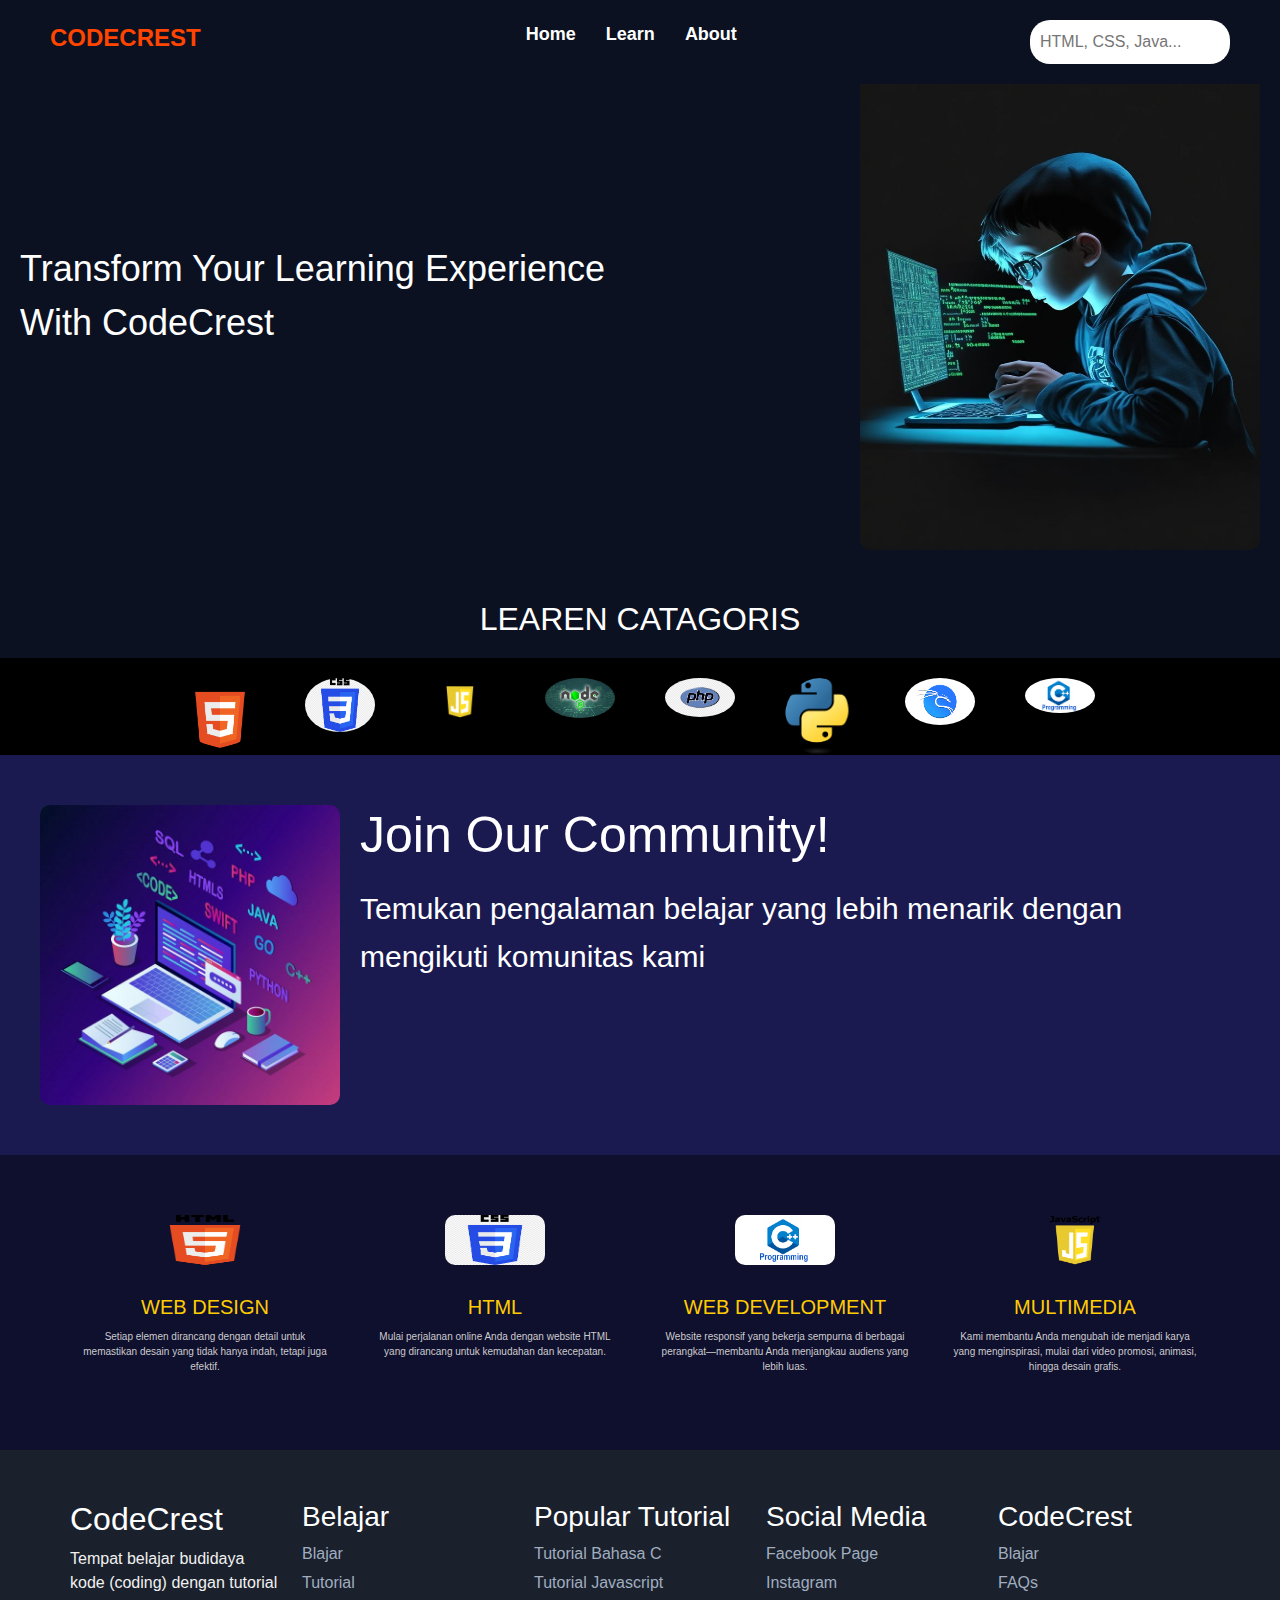
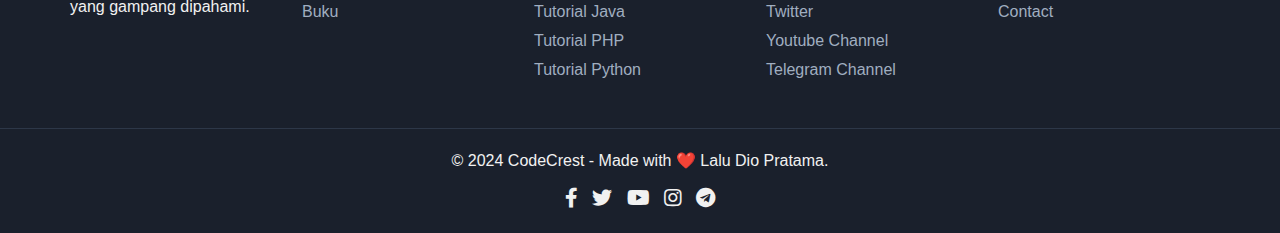
<file: index.html>
<!doctype html>
<html lang="en">
  <head>
    <meta charset="utf-8">
    <meta name="viewport" content="width=device-width, initial-scale=1">
    <title>CODECREST</title>
    <link href="https://cdn.jsdelivr.net/npm/bootstrap@5.3.3/dist/css/bootstrap.min.css" rel="stylesheet" integrity="sha384-QWTKZyjpPEjISv5WaRU9OFeRpok6YctnYmDr5pNlyT2bRjXh0JMhjY6hW+ALEwIH" crossorigin="anonymous">
    <link rel="stylesheet" href="style.css">
    <link href="https://cdnjs.cloudflare.com/ajax/libs/font-awesome/5.15.4/css/all.min.css" rel="stylesheet">
  </head>
  <body>
    <header>
      <nav class="navbar">
        <div class="brand-name">
          <h2>CODECREST</h2>
        </div>
          <ul class="nav-links">
              <li><a href="index.html">Home</a></li>
              <li><a href="pages/blajar.html">Learn</a></li>
              <li><a href="pages/about.html">About</a></li>
          </ul>
          <div class="search-bar">
              <input type="text" placeholder="HTML, CSS, Java...">
          </div>
      </nav>
  </header>

  <main>
      <section class="hero">
          <div class="hero-text">
              <h1>Transform Your Learning Experience<br>With CodeCrest</h1>
          </div>
          <div class="hero-image">
              <img src="img/poto2.jpeg" alt="Learning Illustration">
          </div>
      </section>
     
       <!-- tutup body -->
        <!-- comunity categories -->
        <section class="categories">
            <h2>LEAREN CATAGORIS</h2>
            <div class="tech-icons">
              <a href="/cors/html.html">
                <img src="img/HTML5_logo_and_wordmark.svg.png" alt="">
              </a>
              <a href="/cors/css.htm">
                <img src="img/css.png" alt="">
              </a>
              <a href="/cors/java.html">
                <img src="img/java.png" alt="">
              </a>
              <a href="/cors/java.html">
                <img src="img/nodejs_cover_photo_smaller_size.png">
              </a>
              <a href="#">
                <img src="img/php.png" alt="">
              </a>
             <a href="">
              <img src="img/Python-logo-notext.svg.png" alt="">
             </a>
              <a href="">
                <img src="img/kali.png" alt="">
              </a>
              <a href="">
                <img src="img/c++.png" alt="">
              </a>
              
            </div>
        </section>
        <!-- comuniy -->
        <main class="main-content">
          <div class="content">
              <img src="img/poto1.jpeg" alt="Hacker" class="image">
              <div class="text">
                  <h1>Join Our Community!</h1>
                  <p>Temukan pengalaman belajar yang lebih menarik dengan mengikuti komunitas kami</p>
              </div>
          </div>
      </main>
      <!-- brik -->
      <section class="features">
          <div class="feature">
              <img src="img/HTML5_logo_and_wordmark.svg.png" alt="Web Design">
              <h2>WEB DESIGN</h2>
              <p>Setiap elemen dirancang dengan detail untuk memastikan desain yang tidak hanya indah, tetapi juga efektif.</p>
          </div>
          <div class="feature">
              <img src="img/css.png" alt="HTML">
              <h2>HTML</h2>
              <p>Mulai perjalanan online Anda dengan website HTML yang dirancang untuk kemudahan dan kecepatan.</p>
          </div>
          <div class="feature">
              <img src="img/c++.png" alt="Web Development">
              <h2>WEB DEVELOPMENT</h2>
              <p>Website responsif yang bekerja sempurna di berbagai perangkat—membantu Anda menjangkau audiens yang lebih luas.</p>
          </div>
          <div class="feature">
              <img src="img/java.png" alt="Multimedia">
              <h2>MULTIMEDIA</h2>
              <p>Kami membantu Anda mengubah ide menjadi karya yang menginspirasi, mulai dari video promosi, animasi, hingga desain grafis.</p>
          </div>
      </section>
        
    <!-- Footer -->
    <footer>
      <div class="footer-container">
        <div class="brand">
          <h2>CodeCrest</h2>
          <p>Tempat belajar budidaya kode (coding) dengan tutorial yang gampang dipahami.</p>
        </div>
        <div class="links">
          <h3>Belajar</h3>
          <ul>
            <li><a href="blajar.html">Blajar</a></li>
            <li><a href="#">Tutorial</a></li>
            <li><a href="#">Buku</a></li>
          </ul>
        </div>
        <div class="popular-tutorials">
          <h3>Popular Tutorial</h3>
          <ul>
            <li><a href="/cors/c++.htm">Tutorial Bahasa C</a></li>
            <li><a href="/cors/java.html">Tutorial Javascript</a></li>
            <li><a href="#">Tutorial Java</a></li>
            <li><a href="/cors/">Tutorial PHP</a></li>
            <li><a href="/cors/python.html">Tutorial Python</a></li>
          </ul>
        </div>
        <div class="social-media">
          <h3>Social Media</h3>
          <ul>
            <li><a href="#">Facebook Page</a></li>
            <li><a href="https://www.instagram.com/d_pratama_.23?igsh=cDcybnZjZGhhODVt">Instagram</a></li>
            <li><a href="#">Twitter</a></li>
            <li><a href="http://www.youtube.com/@dicilpratama781">Youtube Channel</a></li>
            <li><a href="#">Telegram Channel</a></li>
          </ul>
        </div>
        <div class="about">
          <h3>CodeCrest</h3>
          <ul>
            <li><a href="blajar.html">Blajar</a></li>
            <li><a href="#">FAQs</a></li>
            <li><a href="kontak.html">Contact</a></li>
          </ul>
        </div>
      </div>
      <div class="footer-bottom">
        <p>&copy; 2024 CodeCrest - Made with ❤️ Lalu Dio Pratama.</p>
        <div class="social-icons">
          <a href="#"><i class="fab fa-facebook-f"></i></a>
          <a href="#"><i class="fab fa-twitter"></i></a>
          <a href="http://www.youtube.com/@dicilpratama781"><i class="fab fa-youtube"></i></a>
          <a href="https://www.instagram.com/d_pratama_.23?igsh=cDcybnZjZGhhODVt"><i class="fab fa-instagram"></i></a>
          <a href="#"><i class="fab fa-telegram"></i></a>
        </div>
      </div>
    </footer>

    <script src="https://cdn.jsdelivr.net/npm/bootstrap@5.3.3/dist/js/bootstrap.bundle.min.js" integrity="sha384-YvpcrYf0tY3lHB60NNkmXc5s9fDVZLESaAA55NDzOxhy9GkcIdslK1eN7N6jIeHz" crossorigin="anonymous"></script>
  </body>
</html>
</file>
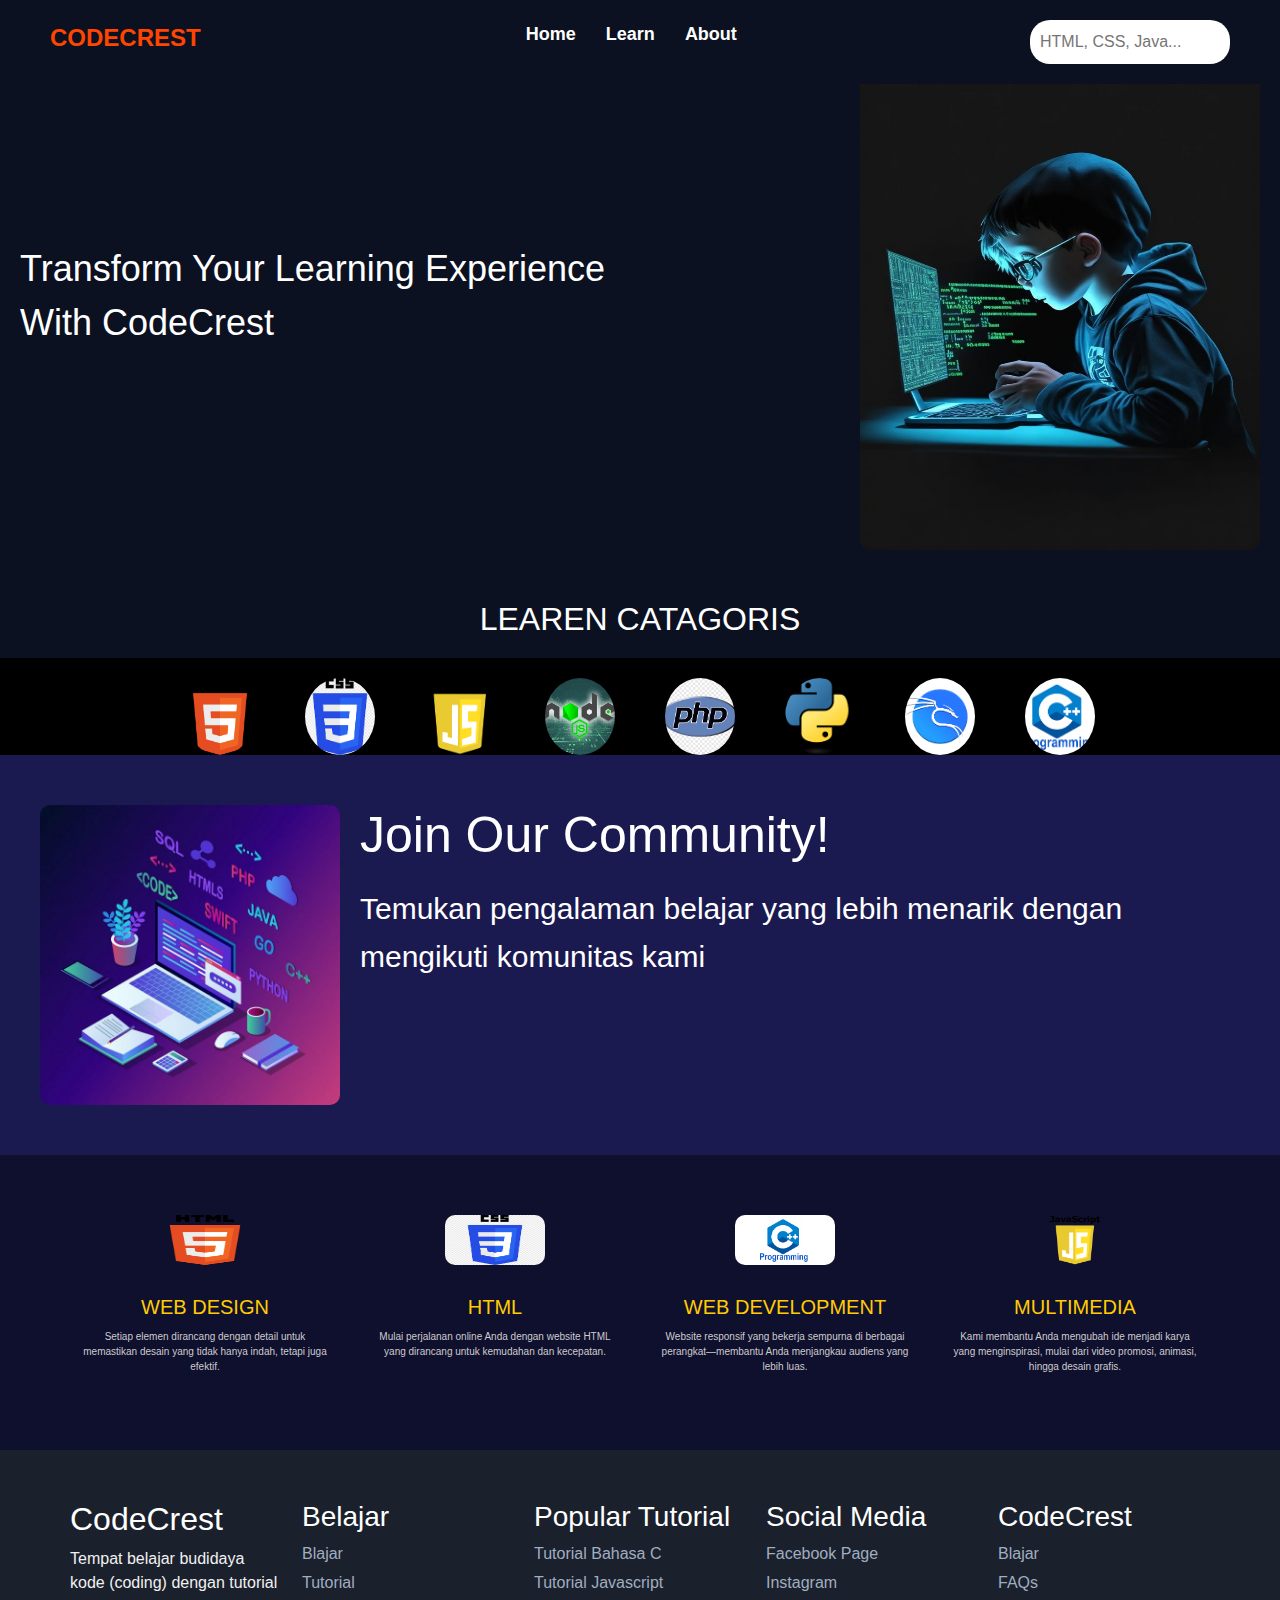
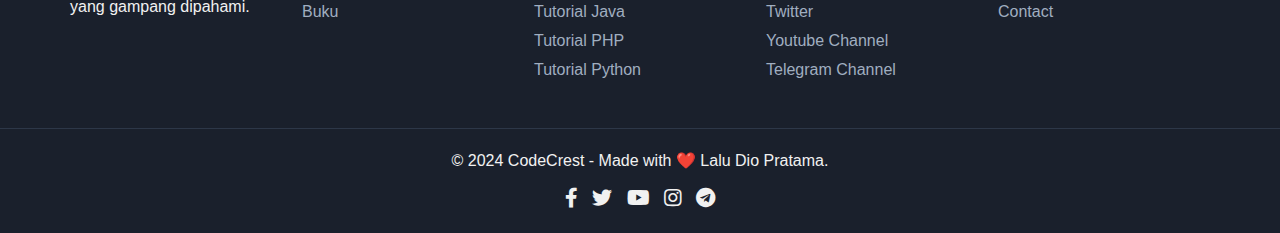
<file: home.html>
<!doctype html>
<html lang="en">
  <head>
    <meta charset="utf-8">
    <meta name="viewport" content="width=device-width, initial-scale=1">
    <title>CODECREST</title>
    <link href="https://cdn.jsdelivr.net/npm/bootstrap@5.3.3/dist/css/bootstrap.min.css" rel="stylesheet" integrity="sha384-QWTKZyjpPEjISv5WaRU9OFeRpok6YctnYmDr5pNlyT2bRjXh0JMhjY6hW+ALEwIH" crossorigin="anonymous">
    <link rel="stylesheet" href="style.css">
    <link href="https://cdnjs.cloudflare.com/ajax/libs/font-awesome/5.15.4/css/all.min.css" rel="stylesheet">
  </head>
  <body>
    <header>
      <nav class="navbar">
        <div class="brand-name">
          <h2>CODECREST</h2>
        </div>
          <ul class="nav-links">
              <li><a href="home.html">Home</a></li>
              <li><a href="pages/blajar.html">Learn</a></li>
              <li><a href="pages/about.html">About</a></li>
          </ul>
          <div class="search-bar">
              <input type="text" placeholder="HTML, CSS, Java...">
          </div>
      </nav>
  </header>

  <main>
      <section class="hero">
          <div class="hero-text">
              <h1>Transform Your Learning Experience<br>With CodeCrest</h1>
          </div>
          <div class="hero-image">
              <img src="img/poto2.jpeg" alt="Learning Illustration">
          </div>
      </section>
     
       <!-- tutup body -->
        <!-- comunity categories -->
        <section class="categories">
            <h2>LEAREN CATAGORIS</h2>
            <div class="tech-icons">
              <img src="img/HTML5_logo_and_wordmark.svg.png" alt="">
              <img src="img/css.png" alt="">
              <img src="img/java.png" alt="">
              <img src="img/nodejs_cover_photo_smaller_size.png"">
              <img src="img/php.png" alt="">
              <img src="img/Python-logo-notext.svg.png" alt="">
              <img src="img/kali.png" alt="">
              <img src="img/c++.png" alt="">
            </div>
        </section>
        <!-- comuniy -->
        <main class="main-content">
          <div class="content">
              <img src="img/poto1.jpeg" alt="Hacker" class="image">
              <div class="text">
                  <h1>Join Our Community!</h1>
                  <p>Temukan pengalaman belajar yang lebih menarik dengan mengikuti komunitas kami</p>
              </div>
          </div>
      </main>
      <!-- brik -->
      <section class="features">
          <div class="feature">
              <img src="img/HTML5_logo_and_wordmark.svg.png" alt="Web Design">
              <h2>WEB DESIGN</h2>
              <p>Setiap elemen dirancang dengan detail untuk memastikan desain yang tidak hanya indah, tetapi juga efektif.</p>
          </div>
          <div class="feature">
              <img src="img/css.png" alt="HTML">
              <h2>HTML</h2>
              <p>Mulai perjalanan online Anda dengan website HTML yang dirancang untuk kemudahan dan kecepatan.</p>
          </div>
          <div class="feature">
              <img src="img/c++.png" alt="Web Development">
              <h2>WEB DEVELOPMENT</h2>
              <p>Website responsif yang bekerja sempurna di berbagai perangkat—membantu Anda menjangkau audiens yang lebih luas.</p>
          </div>
          <div class="feature">
              <img src="img/java.png" alt="Multimedia">
              <h2>MULTIMEDIA</h2>
              <p>Kami membantu Anda mengubah ide menjadi karya yang menginspirasi, mulai dari video promosi, animasi, hingga desain grafis.</p>
          </div>
      </section>
        
    <!-- Footer -->
    <footer>
      <div class="footer-container">
        <div class="brand">
          <h2>CodeCrest</h2>
          <p>Tempat belajar budidaya kode (coding) dengan tutorial yang gampang dipahami.</p>
        </div>
        <div class="links">
          <h3>Belajar</h3>
          <ul>
            <li><a href="blajar.html">Blajar</a></li>
            <li><a href="#">Tutorial</a></li>
            <li><a href="#">Buku</a></li>
          </ul>
        </div>
        <div class="popular-tutorials">
          <h3>Popular Tutorial</h3>
          <ul>
            <li><a href="#">Tutorial Bahasa C</a></li>
            <li><a href="#">Tutorial Javascript</a></li>
            <li><a href="#">Tutorial Java</a></li>
            <li><a href="#">Tutorial PHP</a></li>
            <li><a href="#">Tutorial Python</a></li>
          </ul>
        </div>
        <div class="social-media">
          <h3>Social Media</h3>
          <ul>
            <li><a href="#">Facebook Page</a></li>
            <li><a href="#">Instagram</a></li>
            <li><a href="#">Twitter</a></li>
            <li><a href="#">Youtube Channel</a></li>
            <li><a href="#">Telegram Channel</a></li>
          </ul>
        </div>
        <div class="about">
          <h3>CodeCrest</h3>
          <ul>
            <li><a href="blajar.html">Blajar</a></li>
            <li><a href="#">FAQs</a></li>
            <li><a href="kontak.html">Contact</a></li>
          </ul>
        </div>
      </div>
      <div class="footer-bottom">
        <p>&copy; 2024 CodeCrest - Made with ❤️ Lalu Dio Pratama.</p>
        <div class="social-icons">
          <a href="#"><i class="fab fa-facebook-f"></i></a>
          <a href="#"><i class="fab fa-twitter"></i></a>
          <a href="http://www.youtube.com/@dicilpratama781"><i class="fab fa-youtube"></i></a>
          <a href="https://www.instagram.com/d_pratama_.23?igsh=cDcybnZjZGhhODVt"><i class="fab fa-instagram"></i></a>
          <a href="#"><i class="fab fa-telegram"></i></a>
        </div>
      </div>
    </footer>

    <script src="https://cdn.jsdelivr.net/npm/bootstrap@5.3.3/dist/js/bootstrap.bundle.min.js" integrity="sha384-YvpcrYf0tY3lHB60NNkmXc5s9fDVZLESaAA55NDzOxhy9GkcIdslK1eN7N6jIeHz" crossorigin="anonymous"></script>
  </body>
</html>
</file>
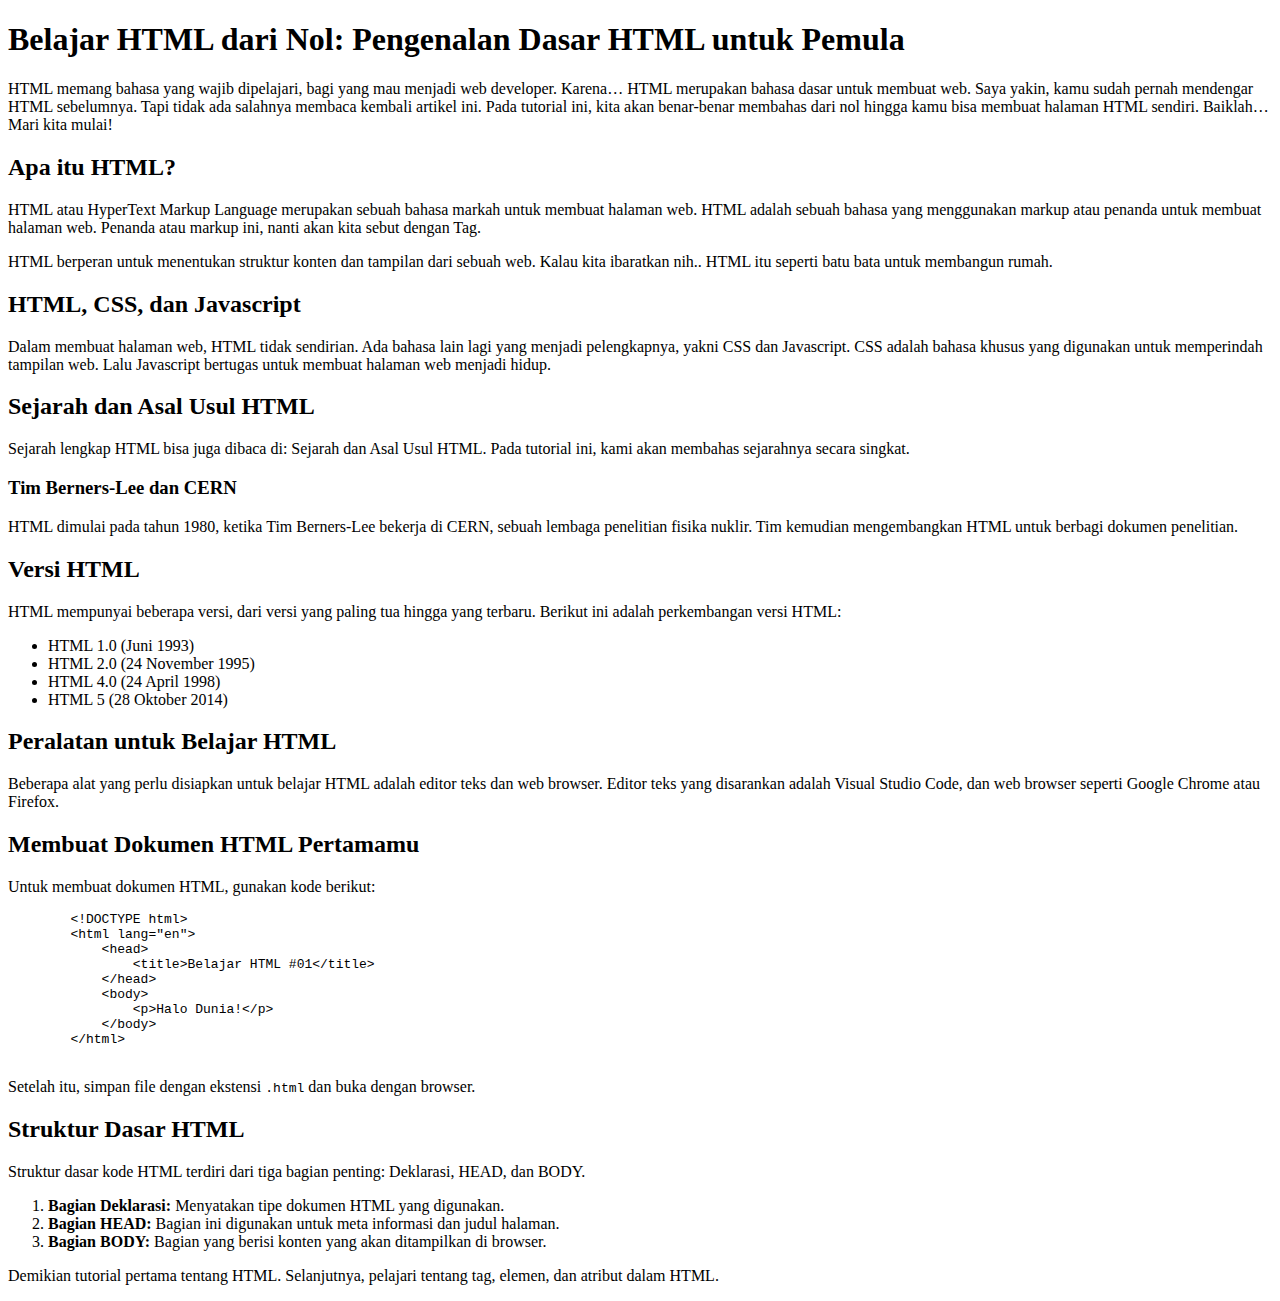
<file: html/filehtml.html>
<!DOCTYPE html>
<html lang="id">
<head>
    <meta charset="UTF-8">
    <meta name="viewport" content="width=device-width, initial-scale=1.0">
    <title>Belajar HTML dari Nol: Pengenalan Dasar HTML untuk Pemula</title>
</head>
<body>
    <h1>Belajar HTML dari Nol: Pengenalan Dasar HTML untuk Pemula</h1>
    <p>HTML memang bahasa yang wajib dipelajari, bagi yang mau menjadi web developer. Karena… HTML merupakan bahasa dasar untuk membuat web. Saya yakin, kamu sudah pernah mendengar HTML sebelumnya. Tapi tidak ada salahnya membaca kembali artikel ini. Pada tutorial ini, kita akan benar-benar membahas dari nol hingga kamu bisa membuat halaman HTML sendiri. Baiklah… Mari kita mulai!</p>

    <h2>Apa itu HTML?</h2>
    <p>HTML atau HyperText Markup Language merupakan sebuah bahasa markah untuk membuat halaman web. HTML adalah sebuah bahasa yang menggunakan markup atau penanda untuk membuat halaman web. Penanda atau markup ini, nanti akan kita sebut dengan Tag.</p>
    <p>HTML berperan untuk menentukan struktur konten dan tampilan dari sebuah web. Kalau kita ibaratkan nih.. HTML itu seperti batu bata untuk membangun rumah.</p>

    <h2>HTML, CSS, dan Javascript</h2>
    <p>Dalam membuat halaman web, HTML tidak sendirian. Ada bahasa lain lagi yang menjadi pelengkapnya, yakni CSS dan Javascript. CSS adalah bahasa khusus yang digunakan untuk memperindah tampilan web. Lalu Javascript bertugas untuk membuat halaman web menjadi hidup.</p>

    <h2>Sejarah dan Asal Usul HTML</h2>
    <p>Sejarah lengkap HTML bisa juga dibaca di: Sejarah dan Asal Usul HTML. Pada tutorial ini, kami akan membahas sejarahnya secara singkat.</p>

    <h3>Tim Berners-Lee dan CERN</h3>
    <p>HTML dimulai pada tahun 1980, ketika Tim Berners-Lee bekerja di CERN, sebuah lembaga penelitian fisika nuklir. Tim kemudian mengembangkan HTML untuk berbagi dokumen penelitian.</p>

    <h2>Versi HTML</h2>
    <p>HTML mempunyai beberapa versi, dari versi yang paling tua hingga yang terbaru. Berikut ini adalah perkembangan versi HTML:</p>
    <ul>
        <li>HTML 1.0 (Juni 1993)</li>
        <li>HTML 2.0 (24 November 1995)</li>
        <li>HTML 4.0 (24 April 1998)</li>
        <li>HTML 5 (28 Oktober 2014)</li>
    </ul>

    <h2>Peralatan untuk Belajar HTML</h2>
    <p>Beberapa alat yang perlu disiapkan untuk belajar HTML adalah editor teks dan web browser. Editor teks yang disarankan adalah Visual Studio Code, dan web browser seperti Google Chrome atau Firefox.</p>

    <h2>Membuat Dokumen HTML Pertamamu</h2>
    <p>Untuk membuat dokumen HTML, gunakan kode berikut:</p>
    <pre>
        &lt;!DOCTYPE html&gt;
        &lt;html lang="en"&gt;
            &lt;head&gt;
                &lt;title&gt;Belajar HTML #01&lt;/title&gt;
            &lt;/head&gt;
            &lt;body&gt;
                &lt;p&gt;Halo Dunia!&lt;/p&gt;
            &lt;/body&gt;
        &lt;/html&gt;
    </pre>
    <p>Setelah itu, simpan file dengan ekstensi <code>.html</code> dan buka dengan browser.</p>

    <h2>Struktur Dasar HTML</h2>
    <p>Struktur dasar kode HTML terdiri dari tiga bagian penting: Deklarasi, HEAD, dan BODY.</p>
    <ol>
        <li><strong>Bagian Deklarasi:</strong> Menyatakan tipe dokumen HTML yang digunakan.</li>
        <li><strong>Bagian HEAD:</strong> Bagian ini digunakan untuk meta informasi dan judul halaman.</li>
        <li><strong>Bagian BODY:</strong> Bagian yang berisi konten yang akan ditampilkan di browser.</li>
    </ol>

    <p>Demikian tutorial pertama tentang HTML. Selanjutnya, pelajari tentang tag, elemen, dan atribut dalam HTML.</p>
</body>
</html>
</file>
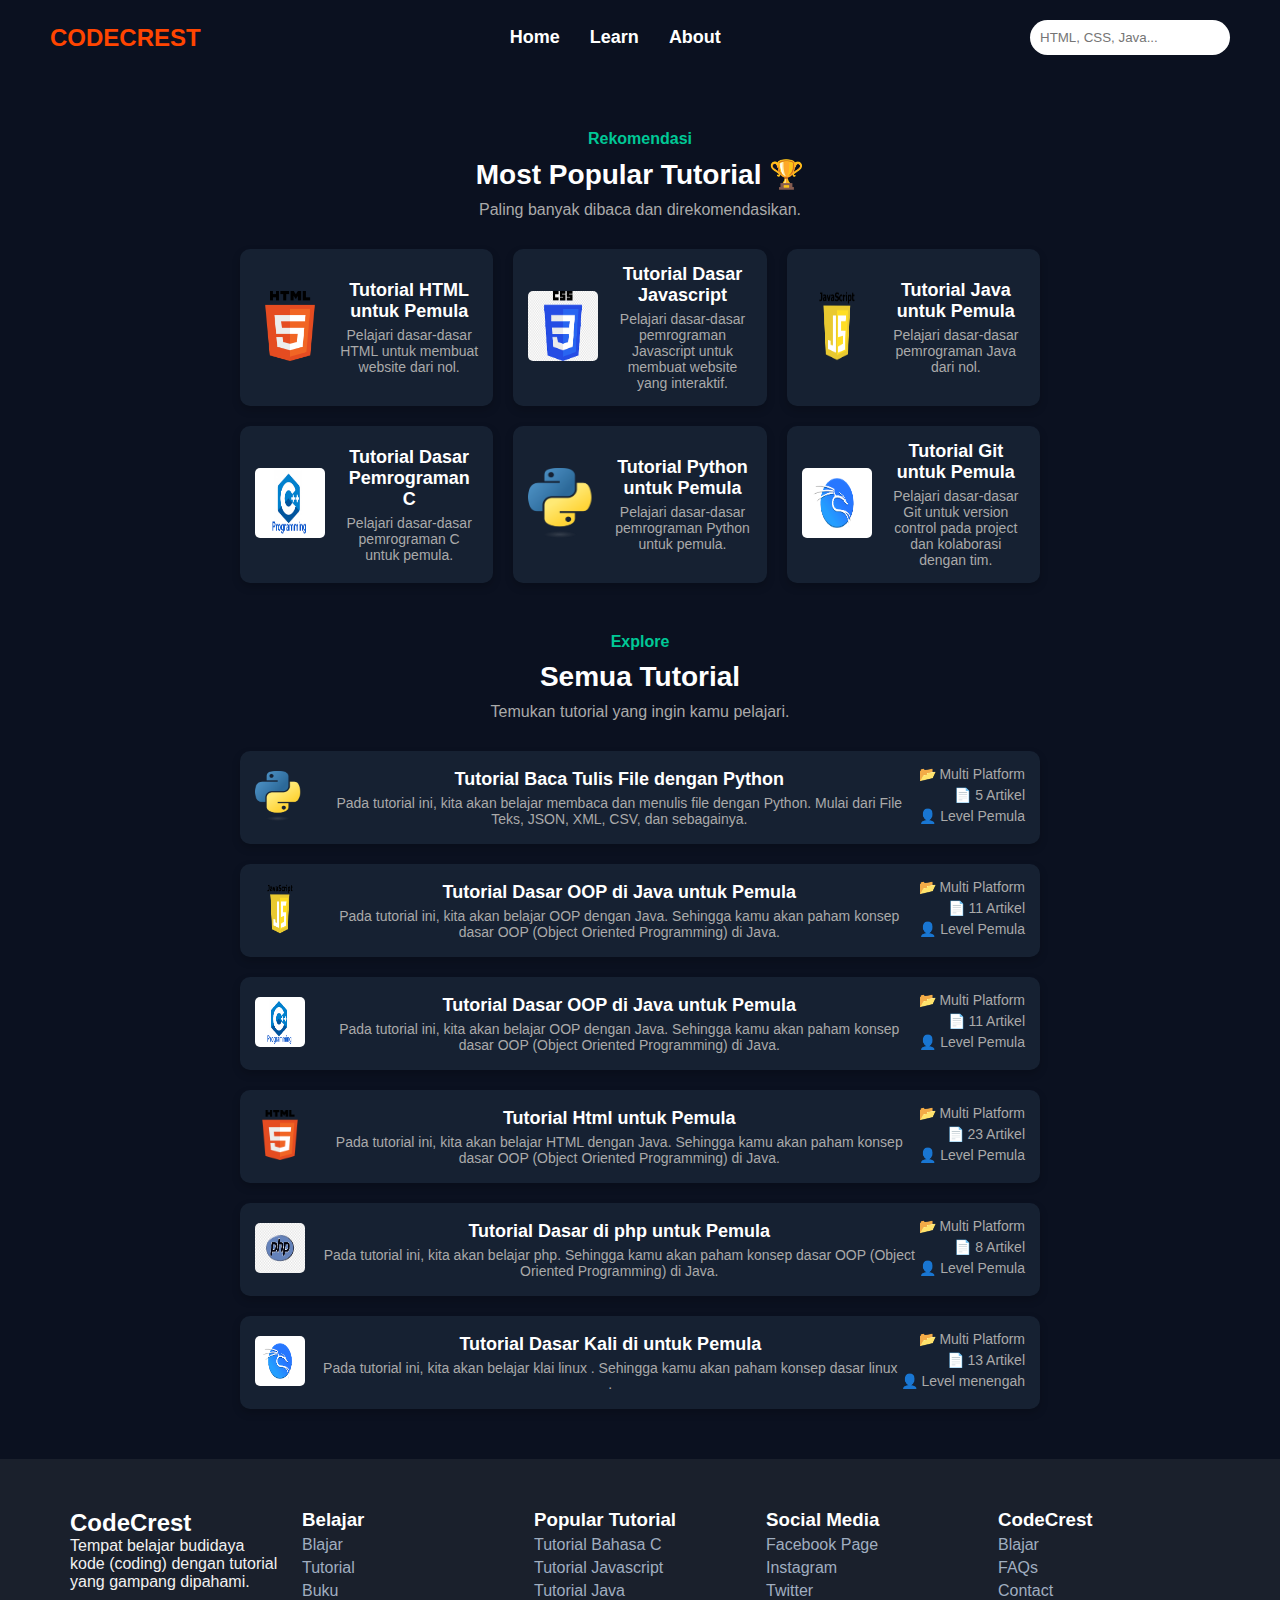
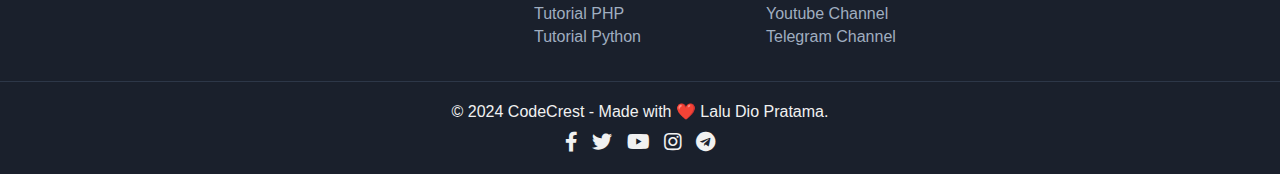
<file: pages/blajar.html>
<!DOCTYPE html>
<html lang="en">
<head>
    <meta charset="UTF-8">
    <meta name="viewport" content="width=device-width, initial-scale=1.0">
    <title>Most Popular Tutorials</title>
    <link rel="stylesheet" href="style2.css">
    <link href="https://cdnjs.cloudflare.com/ajax/libs/font-awesome/5.15.4/css/all.min.css" rel="stylesheet">

</head>
<body>
    <header>
        <nav class="navbar">
          <div class="brand-name">
            <h2>CODECREST</h2>
          </div>
            <ul class="nav-links">
                <li><a href="/index.html">Home</a></li>
                <li><a href="/pages/blajar.html">Learn</a></li>
                <li><a href="/pages/about.html">About</a></li>
            </ul>
            <div class="search-bar">
                <input type="text" placeholder="HTML, CSS, Java...">
            </div>
        </nav>
    </header>
    <section class="recommendations">
        <h3 class="section-subtitle">Rekomendasi</h3>
        <h1 class="section-title">Most Popular Tutorial <span>🏆</span></h1>
        <p class="section-description">Paling banyak dibaca dan direkomendasikan.</p>
        <div class="tutorial-grid">
            <div class="tutorial-card">
                <a href="/cors/html.html">
                    <img src="/img/HTML5_logo_and_wordmark.svg.png" alt="HTML">
                </a>
                <div class="card-content">
                    <h3>Tutorial HTML untuk Pemula</h3>
                    <p>Pelajari dasar-dasar HTML untuk membuat website dari nol.</p>
                </div>
            </div>
            <div class="tutorial-card">
                <a href="/cors/css.htm">
                   <img src="/img/css.png" alt="JavaScript">
                </a>
                <div class="card-content">
                    <h3>Tutorial Dasar Javascript</h3>
                    <p>Pelajari dasar-dasar pemrograman Javascript untuk membuat website yang interaktif.</p>
                </div>
            </div>
            <div class="tutorial-card">
                <a href="/cors/java.html">
                    <img src="/img/java.png" alt="Java">
                </a>
                <div class="card-content">
                    <h3>Tutorial Java untuk Pemula</h3>
                    <p>Pelajari dasar-dasar pemrograman Java dari nol.</p>
                </div>
            </div>
            <div class="tutorial-card">
                <a href="/cors/c++.htm">
                    <img src="/img/c++.png" alt="c++">
                </a>
                <div class="card-content">
                    <h3>Tutorial Dasar Pemrograman C</h3>
                    <p>Pelajari dasar-dasar pemrograman C untuk pemula.</p>
                </div>
            </div>
            <div class="tutorial-card">
                <a href="/cors/python.html">
                    <img src="/img/Python-logo-notext.svg.png" alt="Java">
                </a>
                <div class="card-content">
                    <h3>Tutorial Python untuk Pemula</h3>
                    <p>Pelajari dasar-dasar pemrograman Python untuk pemula.</p>
                </div>
            </div>
            <div class="tutorial-card">
                <a href="/cors/python.html">
                    <img src="/img/kali.png" alt="kali">
                </a>
                <div class="card-content">
                    <h3>Tutorial Git untuk Pemula</h3>
                    <p>Pelajari dasar-dasar Git untuk version control pada project dan kolaborasi dengan tim.</p>
                </div>
            </div>
        </div>
    </section>
    <section class="recommendations">
        <h3 class="section-subtitle">Explore</h3>
        <h1 class="section-title">Semua Tutorial</h1>
        <p class="section-description">Temukan tutorial yang ingin kamu pelajari.</p>
        <div class="tutorial-list">
            <div class="tutorial-item">
                <div class="icon">
                    <a href="">
                        <img src="/img/Python-logo-notext.svg.png" alt="Python">
                    </a>
                </div>
                <div class="tutorial-content">
                    <h3>Tutorial Baca Tulis File dengan Python</h3>
                    <p>Pada tutorial ini, kita akan belajar membaca dan menulis file dengan Python. Mulai dari File Teks, JSON, XML, CSV, dan sebagainya.</p>
                </div>
                <div class="tutorial-meta">
                    <p>📂 Multi Platform</p>
                    <p>📄 5 Artikel</p>
                    <p>👤 Level Pemula</p>
                </div>
            </div>
            <div class="tutorial-item">
                <div class="icon">
                    <a href="">
                        <img src="/img/java.png" alt="Java">
                    </a>
                </div>
                <div class="tutorial-content">
                    <h3>Tutorial Dasar OOP di Java untuk Pemula</h3>
                    <p>Pada tutorial ini, kita akan belajar OOP dengan Java. Sehingga kamu akan paham konsep dasar OOP (Object Oriented Programming) di Java.</p>
                </div>
                <div class="tutorial-meta">
                    <p>📂 Multi Platform</p>
                    <p>📄 11 Artikel</p>
                    <p>👤 Level Pemula</p>
                </div>
            </div>
            <div class="tutorial-item">
                <div class="icon">
                   <a href="">
                    <img src="/img/c++.png" alt="C++">
                   </a>
                </div>
                <div class="tutorial-content">
                    <h3>Tutorial Dasar OOP di Java untuk Pemula</h3>
                    <p>Pada tutorial ini, kita akan belajar OOP dengan Java. Sehingga kamu akan paham konsep dasar OOP (Object Oriented Programming) di Java.</p>
                </div>
                <div class="tutorial-meta">
                    <p>📂 Multi Platform</p>
                    <p>📄 11 Artikel</p>
                    <p>👤 Level Pemula</p>
                </div>
            </div>
            <div class="tutorial-item">
                <div class="icon">
                   <a href="">
                    <img src="/img/HTML5_logo_and_wordmark.svg.png" alt="Html">
                   </a>
                </div>
                <div class="tutorial-content">
                    <h3>Tutorial Html untuk Pemula</h3>
                    <p>Pada tutorial ini, kita akan belajar HTML dengan Java. Sehingga kamu akan paham konsep dasar OOP (Object Oriented Programming) di Java.</p>
                </div>
                <div class="tutorial-meta">
                    <p>📂 Multi Platform</p>
                    <p>📄 23 Artikel</p>
                    <p>👤 Level Pemula</p>
                </div>
            </div>
            <div class="tutorial-item">
                <div class="icon">
                   <a href="">
                    <img src="/img/php.png" alt="Java">
                   </a>
                </div>
                <div class="tutorial-content">
                    <h3>Tutorial Dasar  di php untuk Pemula</h3>
                    <p>Pada tutorial ini, kita akan belajar  php. Sehingga kamu akan paham konsep dasar OOP (Object Oriented Programming) di Java.</p>
                </div>
                <div class="tutorial-meta">
                    <p>📂 Multi Platform</p>
                    <p>📄 8 Artikel</p>
                    <p>👤 Level Pemula</p>
                </div>
            </div>
            <div class="tutorial-item">
                <div class="icon">
                    <a href=""><img src="/img/kali.png" alt="Java"></a>
                </div>
                <div class="tutorial-content">
                    <h3>Tutorial Dasar Kali di  untuk Pemula</h3>
                    <p>Pada tutorial ini, kita akan belajar klai linux . Sehingga kamu akan paham konsep dasar linux .</p>
                </div>
                <div class="tutorial-meta">
                    <p>📂 Multi Platform</p>
                    <p>📄 13 Artikel</p>
                    <p>👤 Level menengah</p>
                </div>
            </div>
        </div>
    </section>
    <!-- footer -->
    <footer>
        <div class="footer-container">
          <div class="brand">
            <h2>CodeCrest</h2>
            <p>Tempat belajar budidaya kode (coding) dengan tutorial yang gampang dipahami.</p>
          </div>
          <div class="links">
            <h3>Belajar</h3>
            <ul>
              <li><a href="blajar.html">Blajar</a></li>
              <li><a href="#">Tutorial</a></li>
              <li><a href="#">Buku</a></li>
            </ul>
          </div>
          <div class="popular-tutorials">
            <h3>Popular Tutorial</h3>
            <ul>
              <li><a href="#">Tutorial Bahasa C</a></li>
              <li><a href="#">Tutorial Javascript</a></li>
              <li><a href="#">Tutorial Java</a></li>
              <li><a href="#">Tutorial PHP</a></li>
              <li><a href="#">Tutorial Python</a></li>
            </ul>
          </div>
          <div class="social-media">
            <h3>Social Media</h3>
            <ul>
              <li><a href="#">Facebook Page</a></li>
              <li><a href="#">Instagram</a></li>
              <li><a href="#">Twitter</a></li>
              <li><a href="#">Youtube Channel</a></li>
              <li><a href="#">Telegram Channel</a></li>
            </ul>
          </div>
          <div class="about">
            <h3>CodeCrest</h3>
            <ul>
              <li><a href="blajar.html">Blajar</a></li>
              <li><a href="#">FAQs</a></li>
              <li><a href="kontak.html">Contact</a></li>
            </ul>
          </div>
        </div>
        <div class="footer-bottom">
          <p>&copy; 2024 CodeCrest - Made with ❤️ Lalu Dio Pratama.</p>
          <div class="social-icons">
            <a href="#"><i class="fab fa-facebook-f"></i></a>
            <a href="#"><i class="fab fa-twitter"></i></a>
            <a href="http://www.youtube.com/@dicilpratama781"><i class="fab fa-youtube"></i></a>
            <a href="https://www.instagram.com/d_pratama_.23?igsh=cDcybnZjZGhhODVt"><i class="fab fa-instagram"></i></a>
            <a href="#"><i class="fab fa-telegram"></i></a>
          </div>
        </div>
      </footer>
      
</body>
</html>
</file>
<file: style.css>
/* Global Styles */
* {
  margin: 0;
  padding: 0;
  box-sizing: border-box;
}

/* Body Styling */
body {
  font-family: Arial, sans-serif;
  background-color: #0b1120;
  color: #fff;
}

/* Navbar */
.navbar {
  display: flex;
  justify-content: space-between;
  position: fixed;
  align-items: center;
  padding: 20px 50px;
  background-color: #0b1120;
  width: 100%;
}
.brand-name h2 {
  font-size: 24px;
  color:orangered;
  font-weight: bold;
}
.nav-links {
  list-style: none;
  display: flex;
  gap: 30px;
}

.nav-links a {
  text-decoration: none;
  color: #fff;
  font-size: 18px;
  font-weight: bold;
}

.search-bar input {
  padding: 10px;
  border-radius: 20px;
  border: none;
  width: 200px;
  outline: none;
}

/* Hero Section */
.hero {
  display: flex;
  justify-content: space-between;
  align-items: center;
  padding: 50px 20px;
}

.hero-text h1 {
  font-size: 36px;
  line-height: 1.5;
  max-width: 600px;
}

.hero-image img {
  width: 400px;
  height: 500px;
  border-radius: 10px;
}

.categories h2 {
  font-size: 2rem;
  margin-bottom: 20px;
  text-align: center;

}

/* Cards Container Section */
.cards-container {
  display: flex;
  justify-content: center;
  gap: 20px;
  background-color: #0f0f2e;
  padding: 50px 20px;
  flex-wrap: wrap;
}

.cards-container .feature {
  text-align: center;
  max-width: 250px;
  margin: 10px;
}

.card img {
  width: 100px;
  height: 100px;
  margin-bottom: 20px;
}

.card h2 {
  font-size: 20px;
  margin: 10px 0;
  color: #ffcc00;
}

.card p {
  font-size: 14px;
  color: #ccc;
}



/* Main Content */
.main-content {
    display: flex;
    flex-direction: row;
    justify-content: center;
    align-items: center;
    padding: 50px 20px;
    background-color: #1a1a50;
    color: #fff;
}

.main-content .content {
    display: flex;
    max-width: 1200px;
    flex-direction: row;
    gap: 20px;
}

.main-content .image {
    width: 300px;
    height: auto;
    border-radius: 10px;
}

.main-content .text h1 {
    font-size: 50px;
    margin: 0 0 20px 0;

}

.main-content .text p {
    font-size: 30px;
    line-height: 1.6;
}

.tech-icons {
  display: flex;
  justify-content: center;
  gap: 50px;
  margin-top: 20px;
  background-color: black;

}

.tech-icons img {
  max-width: 70px;
  border-radius: 50%;
  object-fit: cover;
  border: 2px ;
  gap: 50px;
  margin-top: 20px;
  background-color: black;
}
/* putures */
.features{
  display: flex;
  justify-content: center;
  gap: 20px;
  background-color: #0f0f2e;
  padding: 50px 20px;
  flex-wrap: wrap;
}
.features .feature{
  text-align: center;
  max-width: 250px;
  margin: 10px;
}
.features .feature img{
  width: 100px;
  height:50px;
  margin-bottom: 20px;
  border-radius: 10px;
}
.features .feature h2{
  font-size: 20px;
  margin: 10px 0;
  color: #ffcc00;
}
.features .feature p{
  font-size: 10px;
  color: #ccc;
}
/* footer */
footer {
  background-color: #1a202c;
  color: #f1f1f1;
  padding: 20px 0;
  font-family: Arial, sans-serif;
}

.footer-container {
  display: flex;
  justify-content: space-around;
  flex-wrap: wrap;
  max-width: 1200px;
  margin: 0 auto;
  padding: 20px;
}

.footer-container div {
  flex: 1;
  margin: 10px;
  min-width: 200px;
}

.footer-container h2, .footer-container h3 {
  color: #ffffff;
}

.footer-container ul {
  list-style-type: none;
  padding: 0;
}

.footer-container ul li {
  margin: 5px 0;
}

.footer-container ul li a {
  color: #a0aec0;
  text-decoration: none;
  transition: color 0.3s ease;
}

.footer-container ul li a:hover {
  color: #f1f1f1;
}

.footer-bottom {
  text-align: center;
  border-top: 1px solid #2d3748;
  padding-top: 10px;
}

.footer-bottom p {
  margin: 10px 0;
}

.social-icons a {
  color: #f1f1f1;
  margin: 0 5px;
  font-size: 20px;
  text-decoration: none;
  transition: color 0.3s ease;
}

.social-icons a:hover {
  color: #4299e1;
}
</file>
<file: pages/style2.css>
/* General Reset */
* {
    margin: 0;
    padding: 0;
    box-sizing: border-box;
}

/* Body Styling */
body {
    font-family: Arial, sans-serif;
    background-color: #0b1120;
    color: #fff;
    padding-top: 80px;
}
/* Navbar */
.navbar {
  top: 0%;
  display: flex;
  justify-content: space-between;
  position: fixed;
  align-items: center;
  padding: 20px 50px;
  background-color: #0b1120;
  width: 100%;
  }
 .brand-name h2 {
  font-size: 24px;
  color:orangered;
  font-weight: bold;
  }
  .nav-links {
 list-style: none;
  display: flex;
     gap: 30px;
  }
  
  .nav-links a {
    text-decoration: none;
    color: #fff;
    font-size: 18px;
    font-weight: bold;
  }
  
  .search-bar input {
    padding: 10px;
    border-radius: 20px;
    border: none;
    width: 200px;
    outline: none;
  }
/* Section Styling */
.recommendations {
    text-align: center;
    margin: 50px auto;
    max-width: 800px;
}

.section-subtitle {
    color: #00c896;
    font-size: 16px;
    font-weight: bold;
    margin-bottom: 10px;
}

.section-title {
    font-size: 28px;
    font-weight: bold;
    margin-bottom: 10px;
}

.section-description {
    font-size: 16px;
    color: #aaa;
    margin-bottom: 30px;
}

/* Tutorial Grid */
.tutorial-grid {
    display: grid;
    grid-template-columns: repeat(auto-fit, minmax(250px, 1fr));
    gap: 20px;
}

.tutorial-card {
    display: flex;
    align-items: center;
    background-color: #162132;
    border-radius: 10px;
    padding: 15px;
    gap: 15px;
    box-shadow: 0 4px 8px rgba(0, 0, 0, 0.2);
    transition: transform 0.3s ease, box-shadow 0.3s ease;
}

.tutorial-card:hover {
    transform: translateY(-5px);
    box-shadow: 0 6px 12px rgba(0, 0, 0, 0.3);
}

.tutorial-card img {
    width: 70px;
    height:70px;
    border-radius: 5px;
}

.card-content h3 {
    font-size: 18px;
    font-weight: bold;
    color: #fff;
    margin-bottom: 5px;
}

.card-content p {
    font-size: 14px;
    color: #aaa;
}
.card-content .btn{
    text-decoration: none;
    background-color: #00c896;
    color: #fff;
    padding: 8px 15px;
    border-radius: 5px;
    font-size: 14px;
    font-weight: bold;
    display: inline-block;
    transition: background-color 0.3s ease;
}
.card-content .btn:hover {
    background-color: #008f6b;
}
/* Tutorial List */
.tutorial-list {
    display: flex;
    flex-direction: column;
    gap: 20px;
    align-items: center; /* Tengahkan item list */
}

.tutorial-item {
    display: flex;
    align-items: center;
    background-color: #162132;
    border-radius: 10px;
    padding: 15px;
    box-shadow: 0 4px 8px rgba(0, 0, 0, 0.2);
    transition: transform 0.3s ease, box-shadow 0.3s ease;
    width: 100%; /* Lebar penuh */
    max-width: 800px; /* Batas maksimal */
}

.tutorial-item:hover {
    transform: translateY(-5px);
    box-shadow: 0 6px 12px rgba(0, 0, 0, 0.3);
}

.icon img {
    width: 50px;
    height: 50px;
    border-radius: 5px;
}

.tutorial-content {
    flex: 1;
    margin-left: 15px;
}

.tutorial-content h3 {
    font-size: 18px;
    font-weight: bold;
    margin-bottom: 5px;
    color: #fff;
}

.tutorial-content p {
    font-size: 14px;
    color: #aaa;
}

.tutorial-meta {
    text-align: right;
    font-size: 14px;
    color: #aaa;
}

.tutorial-meta p {
    margin-bottom: 5px;
}
/* footer */
footer {
    background-color: #1a202c;
    color: #f1f1f1;
    padding: 20px 0;
    font-family: Arial, sans-serif;
  }
  
  .footer-container {
    display: flex;
    justify-content: space-around;
    flex-wrap: wrap;
    max-width: 1200px;
    margin: 0 auto;
    padding: 20px;
  }
  
  .footer-container div {
    flex: 1;
    margin: 10px;
    min-width: 200px;
  }
  
  .footer-container h2, .footer-container h3 {
    color: #ffffff;
  }
  
  .footer-container ul {
    list-style-type: none;
    padding: 0;
  }
  
  .footer-container ul li {
    margin: 5px 0;
  }
  
  .footer-container ul li a {
    color: #a0aec0;
    text-decoration: none;
    transition: color 0.3s ease;
  }
  
  .footer-container ul li a:hover {
    color: #f1f1f1;
  }
  
  .footer-bottom {
    text-align: center;
    border-top: 1px solid #2d3748;
    padding-top: 10px;
  }
  
  .footer-bottom p {
    margin: 10px 0;
  }
  
  .social-icons a {
    color: #f1f1f1;
    margin: 0 5px;
    font-size: 20px;
    text-decoration: none;
    transition: color 0.3s ease;
  }
  
  .social-icons a:hover {
    color: #4299e1;
  }
</file>
